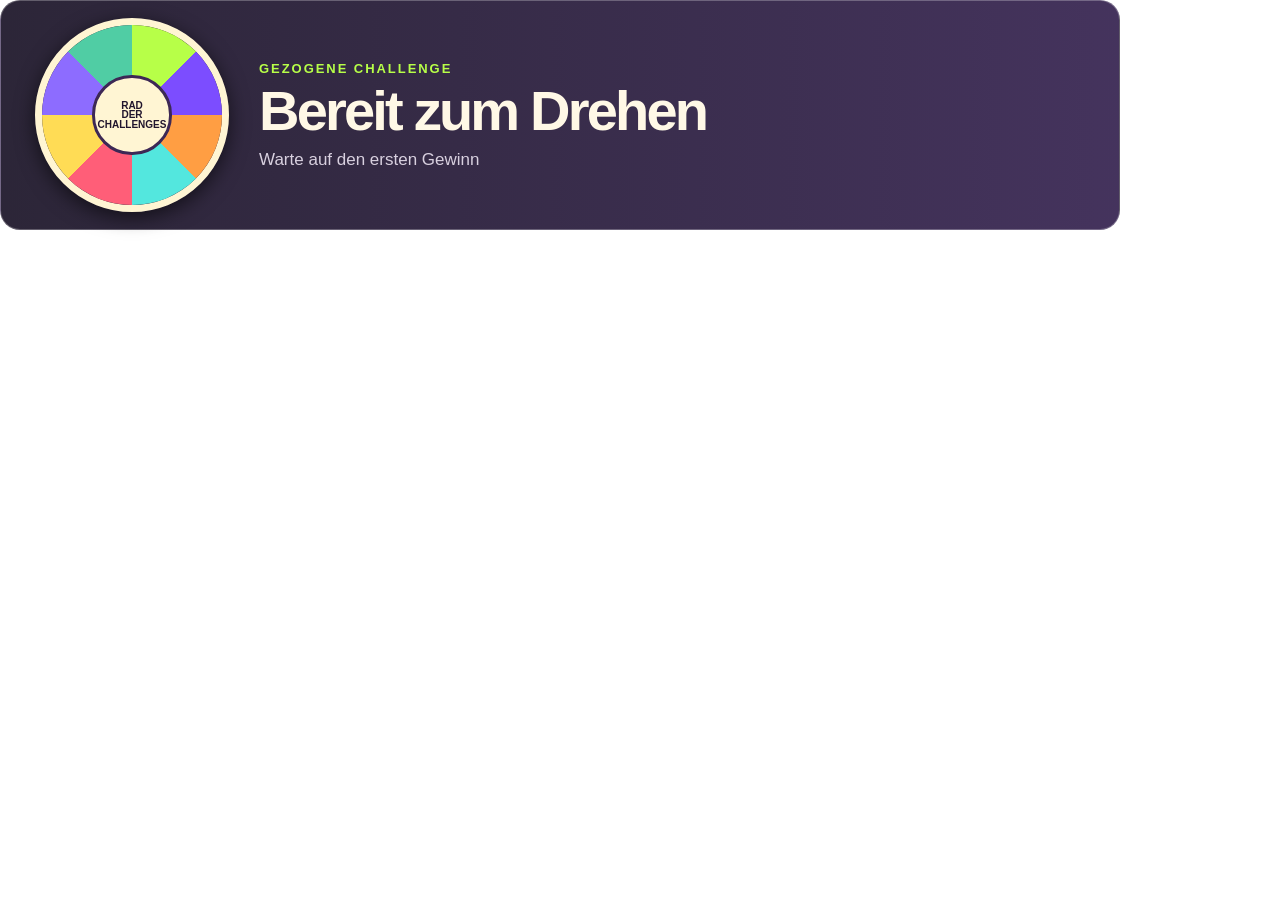
<file: overlay.html>
<!doctype html><html lang="de"><head><meta charset="utf-8"><meta name="viewport" content="width=device-width,initial-scale=1"><title>Rad der Challenges – OBS Overlay</title><link rel="stylesheet" href="overlay.css"></head><body><main id="overlay" class="overlay"><section class="wheel-wrap"><div id="overlay-wheel" class="overlay-wheel"><span></span><b>RAD<br>DER<br>CHALLENGES</b></div></section><section class="prize"><p>GEZOGENE CHALLENGE</p><h1 id="prize-name">Bereit zum Drehen</h1><small id="prize-world">Warte auf den ersten Gewinn</small></section></main><script src="overlay.js"></script></body></html>
</file>
<file: overlay.css>
*{box-sizing:border-box}body{margin:0;overflow:hidden;background:transparent;color:#fff8e6;font-family:Inter,Arial,sans-serif}.overlay{width:1120px;height:230px;display:flex;align-items:center;gap:30px;padding:18px 34px;border-radius:20px;background:linear-gradient(90deg,#171024e8,#321f4de8);border:1px solid #ffffff42;transition:opacity .25s,transform .25s}.overlay.hidden{opacity:0;transform:translateY(-20px);pointer-events:none}.wheel-wrap{width:194px;height:194px}.overlay-wheel{width:194px;height:194px;border-radius:50%;border:7px solid #fff5d3;position:relative;overflow:hidden;box-shadow:0 5px 20px #0009}.overlay-wheel span{position:absolute;inset:0;background:conic-gradient(#b7ff48 0 12.5%,#7c4dff 12.5% 25%,#ff9e43 25% 37.5%,#53e7de 37.5% 50%,#ff5e78 50% 62.5%,#ffdc55 62.5% 75%,#8d6cff 75% 87.5%,#50cda4 87.5%)}.overlay-wheel b{position:absolute;inset:28%;border-radius:50%;display:grid;place-content:center;text-align:center;line-height:.92;font-size:10px;color:#21152d;background:#fff5d3;border:3px solid #3d2855}.prize p{margin:0 0 7px;color:#b7ff48;font-size:13px;font-weight:800;letter-spacing:.15em}.prize h1{margin:0;font-size:56px;letter-spacing:-.05em;line-height:1}.prize small{display:block;margin-top:11px;color:#d8d0df;font-size:17px}
</file>
